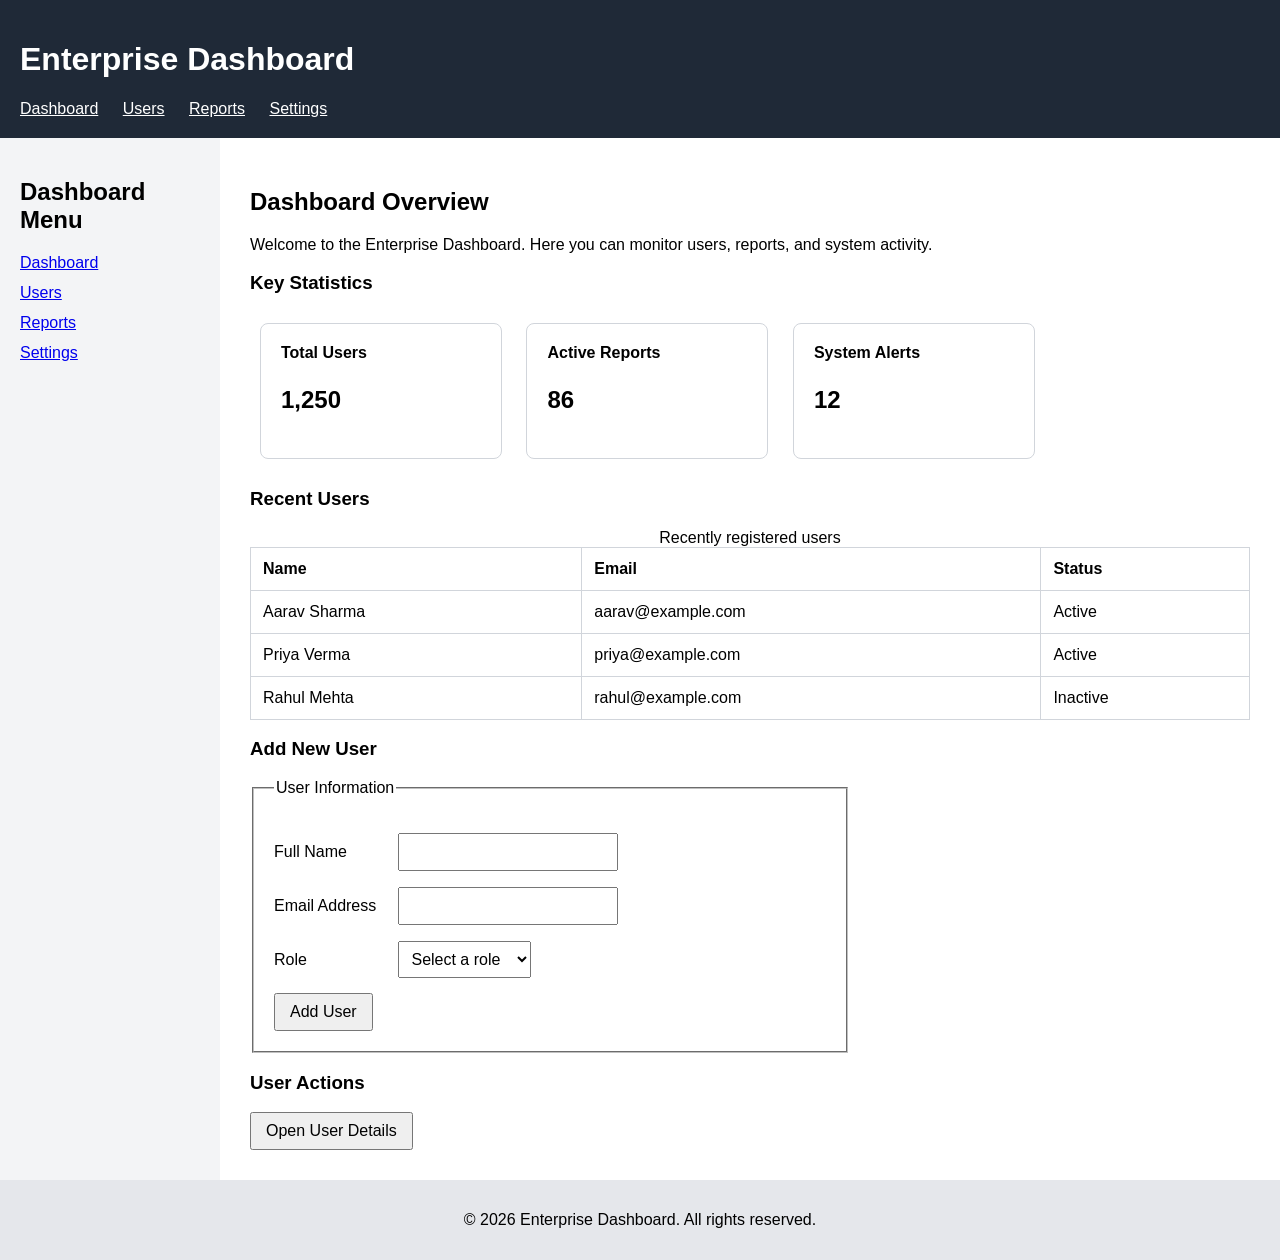
<file: index.html>
<!DOCTYPE html>
<html lang="en">
    <head> 
        <meta charset="UTF-8">
        <meta name="viewport" content="width=device-width, initial-scale=1.0">
        <title> Enterprise Dashboard</title>
        <link rel="stylesheet" href="style.css">
    </head>


    <body>

    <header>
     <h1> Enterprise Dashboard</h1>

    <nav aria-label="Main navigation">
     <a href="index.html"> Dashboard</a>  
     <a href="users.html"> Users</a>
     <a href="reports.html"> Reports</a>
     <a href="settings.html"> Settings</a> 
        

    </nav>
    </header>

    <aside>

        <h2> Dashboard Menu</h2>

        <nav aria-label="Dashboard Navigation">
            <ul>
                <li> 
                    <a href="index.html"> Dashboard</a>

                </li>

                  <li>
                <a href="users.html">Users</a>
            </li>
            <li>
                <a href="reports.html">Reports</a>
            </li>
            <li>
                <a href="settings.html">Settings</a>
            </li>
            </ul>
        </nav>
    </aside>

    <main>

        <h2> Dashboard Overview</h2>
        
        <p>
            Welcome to the Enterprise Dashboard. 
            Here you can monitor users, reports, and system activity.
        </p>

        <section>
         <h3> Key Statistics</h3>
         <article class="stat-card">
            <h4> Total Users</h4>
            <p>1,250</p>
         </article>

         <article class="stat-card">
        <h4>Active Reports</h4>
        <p>86</p>
    </article>

    <article class="stat-card">
        <h4>System Alerts</h4>
        <p>12</p>
    </article>
        
        </section>

        <section>
            <h3>Recent Users</h3>
            <table>
                <caption> Recently registered users</caption>
                <thead>
                    <tr>
                        <th scope="col">Name</th>
                        <th scope="col">Email</th>
                        <th scope="col">Status</th>
                    </tr>
                </thead>

                <tbody>
                    <tr>
                        <td>Aarav Sharma</td>
                        <td>aarav@example.com</td>
                        <td>Active</td>
                    </tr>

                    <tr>
                        <td> Priya Verma </td>
                        <td> priya@example.com </td>
                        <td> Active</td>
                    </tr>

                    <tr> 
                        <td> Rahul Mehta</td>
                        <td>rahul@example.com</td>
                        <td>Inactive</td>
                    </tr>
                </tbody>
            </table>
        </section>


        <section> 
            <h3>Add New User</h3>

            <form>
                <fieldset>
                    <legend> User Information</legend>
                
                <p>
                    <label for="full-name"> Full Name</label>
                    <input
    type="text"
    id="full-name"
    name="full-name"
    required
    minlength="2"
    autocomplete="name"
>

                </p>

                <p>
                    <label for="email">Email Address</label>
                    <input
    type="email"
    id="email"
    name="email"
    required
    autocomplete="email"
>
                </p>
                
                <p> 
                    <label for="user-role">Role</label>    
                    <select id="user-role" name="user-role" required autocomplete="organization-title">
                        <option value="">Select a role</option>
                        <option value="admin">Administrator</option>
                        <option value="manager">Manager</option>
                        <option value="user">User</option>
                    </select>
                </p>

                <button type="submit">Add User</button>
                
                </fieldset>
            </form>
        </section>

        <section>
            <h3>User Actions</h3>

            <button type="button" id="open-dialog">Open User Details</button>

            <dialog
    id="user-dialog"
    aria-labelledby="dialog-title"
    aria-describedby="dialog-description"
>
    <h3 id="dialog-title">User Details</h3>

    <p id="dialog-description">
        User details can be displayed here.
    </p>

                <button type="button" id="close-dialog">Close</button>
            </dialog>
        </section>
    </main>

    <footer>
        <p>&copy; 2026  Enterprise Dashboard. All rights reserved.</p>
    </footer>

    <script src="script.js"></script>

    </body>
</html>
</file>
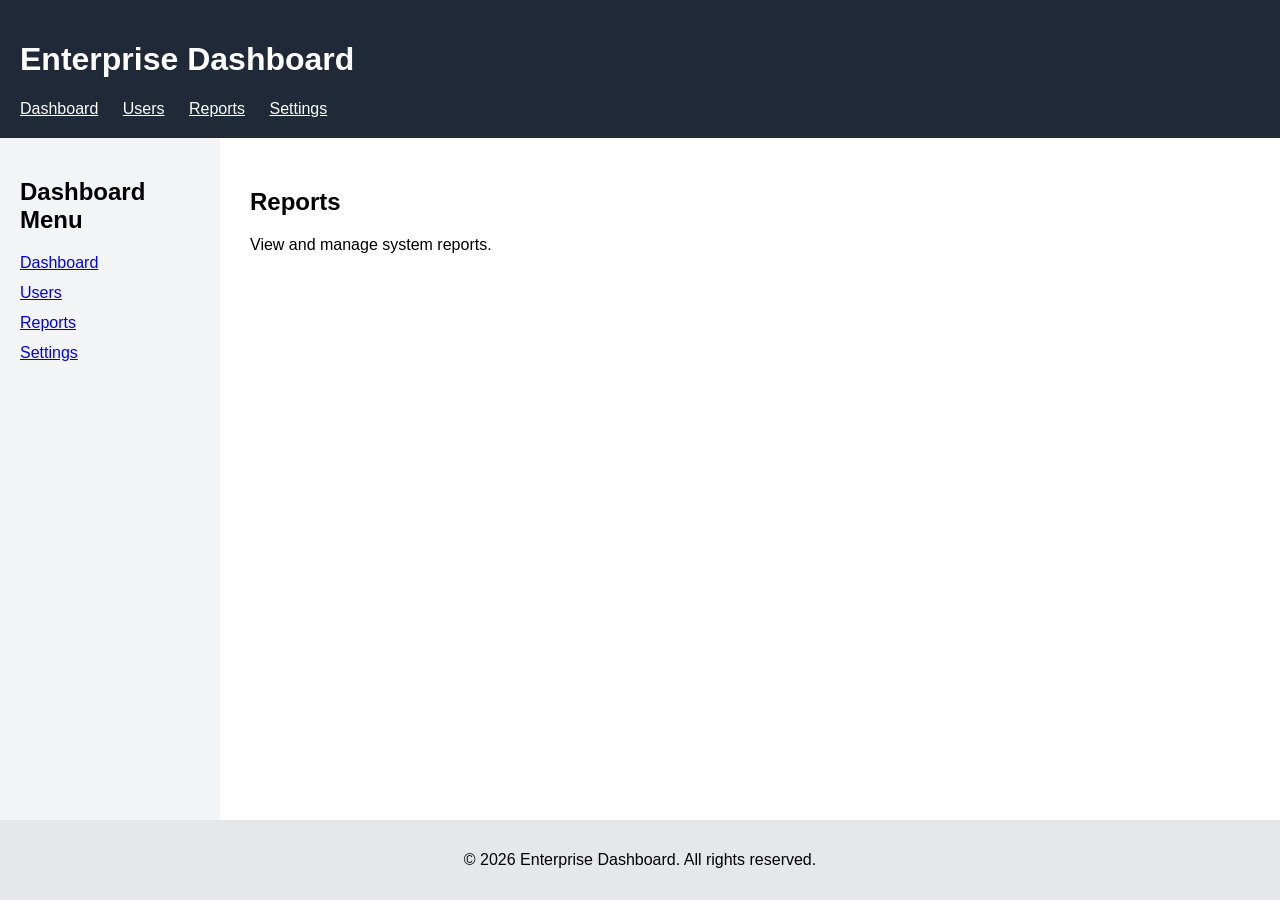
<file: reports.html>
<!DOCTYPE html>
<html lang="en">
<head>
    <meta charset="UTF-8">
    <meta name="viewport" content="width=device-width, initial-scale=1.0">
    <title>Reports - Enterprise Dashboard</title>
    <link rel="stylesheet" href="style.css">
</head>

<body>

    <header>
        <h1>Enterprise Dashboard</h1>

        <nav aria-label="Main navigation">
            <a href="index.html">Dashboard</a>
            <a href="users.html">Users</a>
            <a href="reports.html">Reports</a>
            <a href="settings.html">Settings</a>
        </nav>
    </header>

    <aside>
    <h2>Dashboard Menu</h2>

    <nav aria-label="Dashboard navigation">
        <ul>
            <li>
                <a href="index.html">Dashboard</a>
            </li>
            <li>
                <a href="users.html">Users</a>
            </li>
            <li>
                <a href="reports.html">Reports</a>
            </li>
            <li>
                <a href="settings.html">Settings</a>
            </li>
        </ul>
    </nav>
</aside>

    <main>
        <h2>Reports</h2>

        <p>
            View and manage system reports.
        </p>
    </main>

    <footer>
        <p>&copy; 2026 Enterprise Dashboard. All rights reserved.</p>
    </footer>

</body>
</html>
</file>
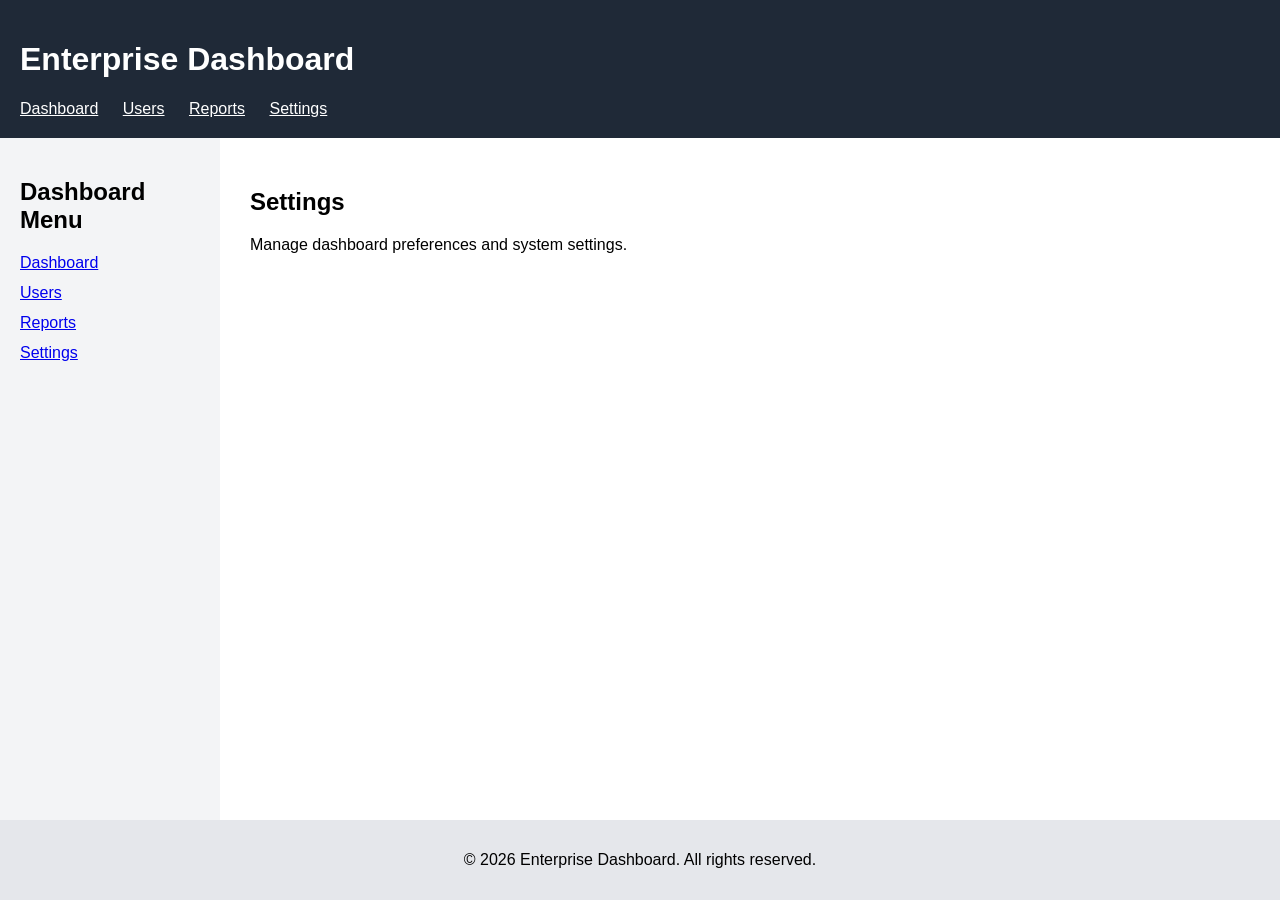
<file: settings.html>
<!DOCTYPE html>
<html lang="en">
<head>
    <meta charset="UTF-8">
    <meta name="viewport" content="width=device-width, initial-scale=1.0">
    <title>Settings - Enterprise Dashboard</title>
    <link rel="stylesheet" href="style.css">
</head>

<body>

    <header>
        <h1>Enterprise Dashboard</h1>

        <nav aria-label="Main navigation">
            <a href="index.html">Dashboard</a>
            <a href="users.html">Users</a>
            <a href="reports.html">Reports</a>
            <a href="settings.html">Settings</a>
        </nav>
    </header>

    <aside>
    <h2>Dashboard Menu</h2>

    <nav aria-label="Dashboard navigation">
        <ul>
            <li>
                <a href="index.html">Dashboard</a>
            </li>
            <li>
                <a href="users.html">Users</a>
            </li>
            <li>
                <a href="reports.html">Reports</a>
            </li>
            <li>
                <a href="settings.html">Settings</a>
            </li>
        </ul>
    </nav>
</aside>

    <main>
        <h2>Settings</h2>

        <p>
            Manage dashboard preferences and system settings.
        </p>
    </main>

    <footer>
        <p>&copy; 2026 Enterprise Dashboard. All rights reserved.</p>
    </footer>

</body>
</html>
</file>
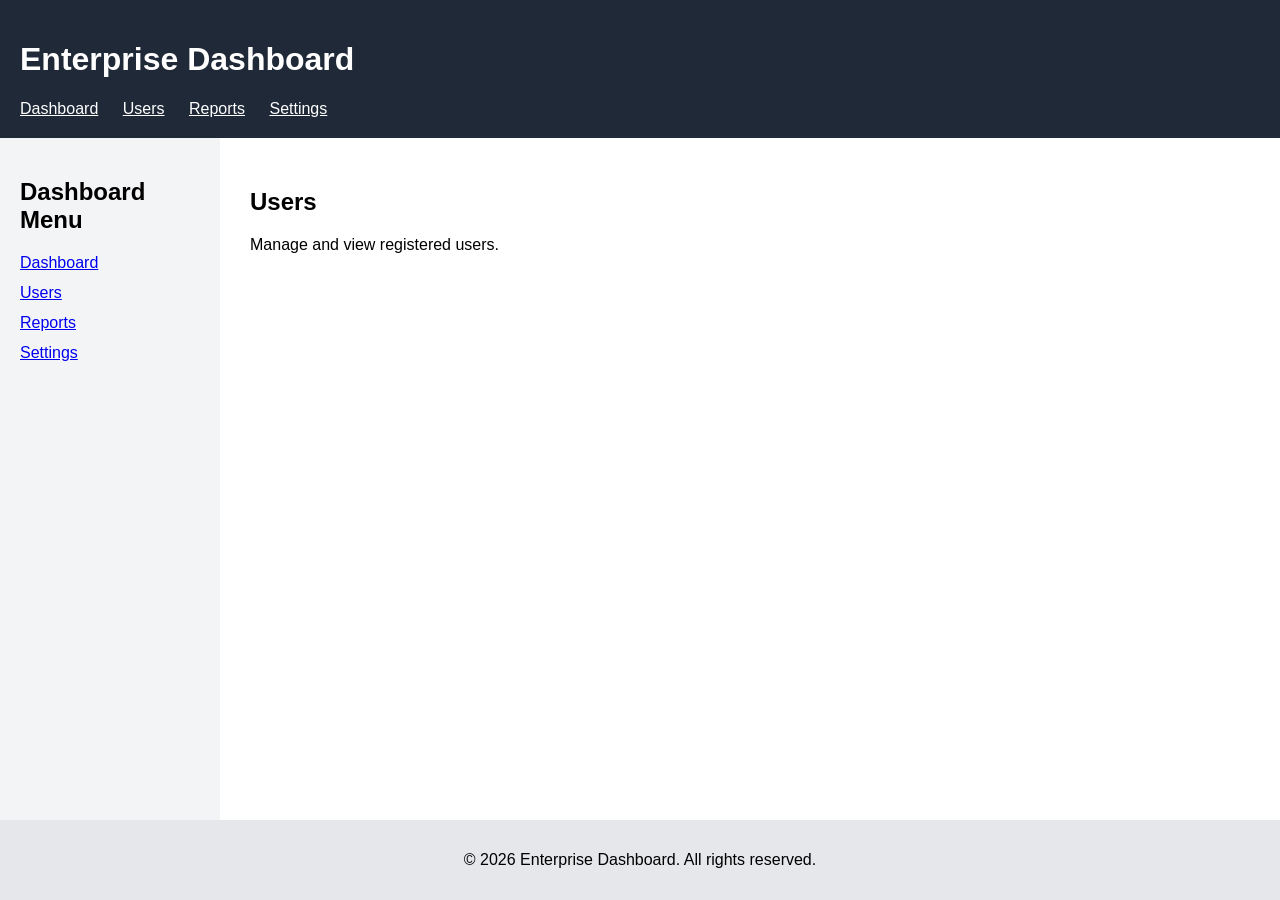
<file: users.html>
<!DOCTYPE html>
<html lang="en">
<head>
    <meta charset="UTF-8">
    <meta name="viewport" content="width=device-width, initial-scale=1.0">
    <title>Users - Enterprise Dashboard</title>
    <link rel="stylesheet" href="style.css">
</head>

<body>

    <header>
        <h1>Enterprise Dashboard</h1>

        <nav aria-label="Main navigation">
            <a href="index.html">Dashboard</a>
            <a href="users.html">Users</a>
            <a href="reports.html">Reports</a>
            <a href="settings.html">Settings</a>
        </nav>
    </header> 

    <aside>
    <h2>Dashboard Menu</h2>

    <nav aria-label="Dashboard navigation">
        <ul>
            <li>
                <a href="index.html">Dashboard</a>
            </li>
            <li>
                <a href="users.html">Users</a>
            </li>
            <li>
                <a href="reports.html">Reports</a>
            </li>
            <li>
                <a href="settings.html">Settings</a>
            </li>
        </ul>
    </nav>
</aside>

    <main>
        <h2>Users</h2>

        <p>
            Manage and view registered users.
        </p>
    </main>

    <footer>
        <p>&copy; 2026 Enterprise Dashboard. All rights reserved.</p>
    </footer>

</body>
</html>
</file>
<file: style.css>
body {
    margin: 0;
    font-family: Arial, sans-serif;
}

header {
    padding: 20px;
    background-color: #1f2937;
    color: white;
}

header nav {
    margin-top: 10px;
}

header nav a {
    color: white;
    margin-right: 20px;
}

body {
    display: grid;
    grid-template-columns: 220px 1fr;
    grid-template-rows: auto 1fr auto;
    min-height: 100vh;
}

header {
    grid-column: 1 / -1;
}

aside {
    padding: 20px;
    background-color: #f3f4f6;
}

aside ul {
    list-style: none;
    padding: 0;
}

aside li {
    margin-bottom: 12px;
}

main {
    padding: 30px;
}

footer {
    grid-column: 1 / -1;
    padding: 15px;
    text-align: center;
    background-color: #e5e7eb;
}

.stat-card {
    display: inline-block;
    width: 200px;
    margin: 10px;
    padding: 20px;
    border: 1px solid #d1d5db;
    border-radius: 8px;
    background-color: white;
}

.stat-card h4 {
    margin-top: 0;
}

.stat-card p {
    font-size: 24px;
    font-weight: bold;
}

table {
    width: 100%;
    border-collapse: collapse;
    margin-top: 15px;
}

th,
td {
    padding: 12px;
    border: 1px solid #d1d5db;
    text-align: left;
}

th {
    font-weight: bold;
}

form {
    max-width: 600px;
}

fieldset {
    padding: 20px;
}

fieldset p {
    margin-bottom: 15px;
}

label {
    display: inline-block;
    width: 120px;
}

input,
select {
    padding: 8px;
    font-size: 16px;
}

button {
    padding: 8px 14px;
    font-size: 16px;
    cursor: pointer;
}


a:focus-visible,
button:focus-visible,
input:focus-visible,
select:focus-visible {
    outline: 3px solid #2563eb;
    outline-offset: 2px;
}

@media (max-width: 768px) {
    body {
        display: block;
    }

    aside {
        padding: 15px;
    }

    main {
        padding: 20px;
    }

    .stat-card {
        display: block;
        width: auto;
        margin: 10px 0;
    }

    table {
        display: block;
        overflow-x: auto;
    }
}
</file>
